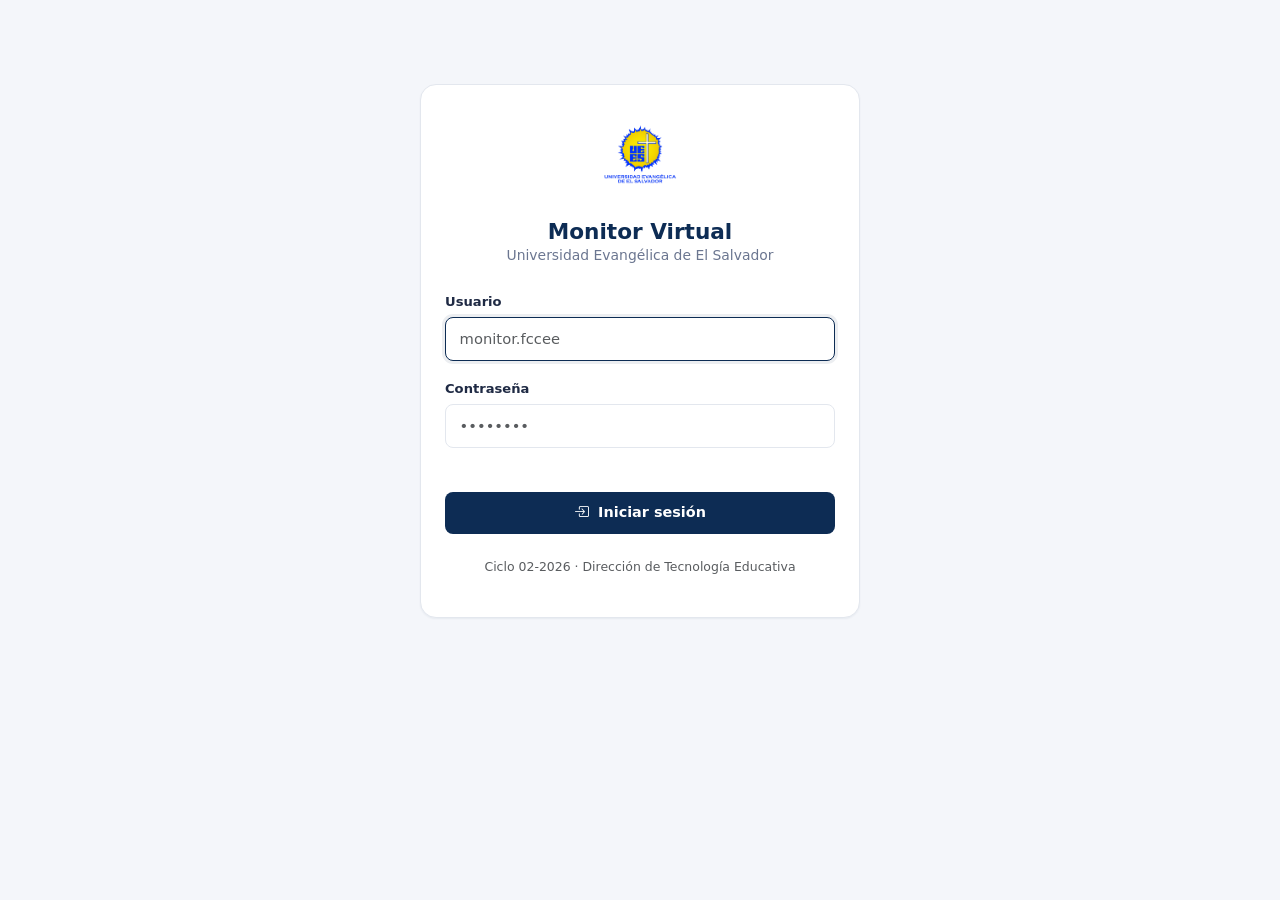
<file: index.html>
<!DOCTYPE html>
<html lang="es">
<head>
  <meta charset="UTF-8" />
  <meta name="viewport" content="width=device-width, initial-scale=1.0" />
  <title>Monitoreo Virtual · UEES</title>
  <link href="https://cdn.jsdelivr.net/npm/bootstrap@5.3.3/dist/css/bootstrap.min.css" rel="stylesheet">
  <link href="https://cdn.jsdelivr.net/npm/bootstrap-icons@1.11.3/font/bootstrap-icons.css" rel="stylesheet">
  <link rel="stylesheet" href="assets/css/styles.css">
</head>
<body>

<div class="app-shell" id="appShell">
  <div class="panel" style="max-width:440px;margin:60px auto;text-align:center;">
    <div class="header-logo" style="margin:0 auto 20px;width:90px;height:90px;">
      <img src="assets/img/logo.png" alt="UEES" style="max-width:100%;max-height:100%;object-fit:contain;">
    </div>
    <h1 style="color:var(--navy);font-size:1.35rem;font-weight:700;margin:0;">Monitor Virtual</h1>
    <p class="muted" style="margin-bottom:24px;">Universidad Evangélica de El Salvador</p>

    <form id="formLogin" style="text-align:left;">
      <div class="mb-3">
        <label class="form-label">Usuario</label>
        <input type="text" class="form-control" id="usuario" placeholder="monitor.fccee" required autofocus autocomplete="username">
      </div>
      <div class="mb-3">
        <label class="form-label">Contraseña</label>
        <input type="password" class="form-control" id="password" placeholder="••••••••" required autocomplete="current-password">
      </div>
      <div id="loginError" class="text-danger small mb-2" style="min-height:20px;text-align:center;"></div>
      <button type="submit" class="btn-brand w-100" id="btnLogin">
        <i class="bi bi-box-arrow-in-right me-1"></i>Iniciar sesión
      </button>
    </form>

    <p class="text-muted mt-4" style="font-size:.78rem;">
      Ciclo 02-2026 · Dirección de Tecnología Educativa
    </p>
  </div>
</div>

<div class="toast-stack" id="toasts"></div>

<script src="https://cdn.jsdelivr.net/npm/bootstrap@5.3.3/dist/js/bootstrap.bundle.min.js"></script>
<script src="assets/js/config.js"></script>
<script src="assets/js/api.js"></script>
<script>
document.addEventListener("DOMContentLoaded", () => {
  // Si ya hay sesión, redirigir
  const sesion = API.sesionObtener();
  if (sesion) {
    window.location.href = "pages/dashboard.html";
    return;
  }

  const form = document.getElementById("formLogin");
  form.onsubmit = async (e) => {
    e.preventDefault();
    const btn = document.getElementById("btnLogin");
    const err = document.getElementById("loginError");
    btn.disabled = true;
    btn.innerHTML = '<span class="spinner-border spinner-border-sm me-1"></span>Validando...';
    err.textContent = "";

    const usuario = document.getElementById("usuario").value.trim();
    const password = document.getElementById("password").value;

    const u = await API.login(usuario, password);
    if (u) {
      window.location.href = "pages/dashboard.html";
    } else {
      err.textContent = "Usuario o contraseña incorrectos";
      btn.disabled = false;
      btn.innerHTML = '<i class="bi bi-box-arrow-in-right me-1"></i>Iniciar sesión';
    }
  };
});
</script>
</body>
</html>
</file>
<file: assets/css/styles.css>
/* =========================================================
   MONITOR VIRTUAL UEES
   ========================================================= */

:root{
  --navy:#0D2C54; --navy-dark:#081d38; --navy-soft:#1a4173; --navy-light:#2a5d9a;
  --gold:#FFCC00; --gold-dark:#E6B800; --gold-soft:#FFF8DB;
  --bg:#F4F6FA; --bg-card:#FFFFFF; --border:#E3E7EE; --border-strong:#CDD4E0;
  --text:#1F2A44; --text-muted:#6B7690;
  --ok:#1F9D55; --ok-soft:#E6F6EC;
  --bad:#C53030; --bad-soft:#FBE9E9;
  --na:#718096; --na-soft:#EEF1F5;
  --shadow-sm:0 1px 2px rgba(13,44,84,.06);
  --shadow-md:0 4px 16px -6px rgba(13,44,84,.18);
  --shadow-lg:0 24px 48px -24px rgba(13,44,84,.35);
  --radius:10px; --radius-lg:16px;
}
*{ box-sizing:border-box; -webkit-tap-highlight-color:transparent; }
html,body{ height:100%; }
body{
  font-family:'Segoe UI',system-ui,-apple-system,sans-serif;
  background:var(--bg); color:var(--text); margin:0; font-size:15px; line-height:1.5;
  -webkit-font-smoothing:antialiased;
}
.app-shell{ max-width:1180px; margin:0 auto; padding:24px 20px 80px; }

.app-header{
  background:var(--navy); color:#fff; border-radius:var(--radius-lg);
  padding:22px 26px; position:relative; overflow:hidden;
  border-bottom:4px solid var(--gold); box-shadow:var(--shadow-md);
}
.app-header::before{
  content:""; position:absolute; top:-80px; right:-80px; width:280px; height:280px;
  background:radial-gradient(circle,rgba(255,204,0,.10) 0%,transparent 65%); pointer-events:none;
}
.app-header h1{ font-weight:700; font-size:1.3rem; margin:0; letter-spacing:-.2px; }
.app-header p{ margin:4px 0 0; color:rgba(255,255,255,.75); font-size:.86rem; }
.header-logo{
  width:54px; height:54px; background:#fff; border-radius:12px;
  display:flex; align-items:center; justify-content:center; padding:6px; flex-shrink:0;
}
.header-logo img{ max-width:100%; max-height:100%; object-fit:contain; }
.badge-ciclo{
  background:rgba(255,204,0,.12); border:1px solid rgba(255,204,0,.4);
  color:var(--gold); padding:.32rem .72rem; border-radius:999px;
  font-size:.75rem; font-weight:600; display:inline-flex; align-items:center;
}

.stepper{ display:flex; gap:8px; flex-wrap:wrap; justify-content:center; margin:22px 0; }
.step-item{
  display:flex; align-items:center; gap:8px; background:#fff;
  border:1.5px solid var(--border); border-radius:999px; padding:.48rem .95rem;
  font-size:.8rem; font-weight:600; color:var(--text-muted); transition:all .18s ease;
}
.step-item .num{
  width:20px; height:20px; border-radius:50%; background:var(--bg); color:var(--navy);
  display:grid; place-items:center; font-size:.68rem; font-weight:700;
}
.step-item.active{ background:var(--navy); border-color:var(--navy); color:#fff; box-shadow:var(--shadow-sm); }
.step-item.active .num{ background:var(--gold); color:var(--navy); }
.step-item.done{ border-color:var(--ok); color:var(--ok); }
.step-item.done .num{ background:var(--ok); color:#fff; }

.panel{
  background:var(--bg-card); border-radius:var(--radius-lg); padding:24px;
  border:1px solid var(--border); box-shadow:var(--shadow-sm); margin-bottom:18px;
}
.panel h2{
  font-size:1.08rem; font-weight:700; margin:0 0 6px; color:var(--navy);
  display:flex; align-items:center; gap:10px;
}
.panel h2 i{ color:var(--navy-light); font-size:1.1rem; }
.panel .muted{ color:var(--text-muted); font-size:.87rem; margin:0 0 18px; }

.context-bar{
  background:#fff; border:1px solid var(--border); border-radius:var(--radius);
  padding:16px 20px; display:flex; gap:20px; align-items:center; flex-wrap:wrap;
  margin-bottom:18px;
}
.context-bar label{
  font-weight:600; font-size:.76rem; color:var(--text-muted);
  text-transform:uppercase; letter-spacing:.4px; display:block; margin-bottom:4px;
}
.context-bar select{ max-width:280px; }
.context-info{
  flex:1; min-width:240px; font-size:.87rem; color:var(--text-muted);
  border-left:3px solid var(--gold); padding-left:14px;
}
.context-info strong{ color:var(--navy); }

.tile-card{
  display:block; background:#fff; border:1px solid var(--border); border-radius:var(--radius-lg);
  padding:24px; text-decoration:none; color:inherit; height:100%;
  transition:all .2s ease;
}
.tile-card:hover{ border-color:var(--navy); box-shadow:var(--shadow-md); transform:translateY(-3px); }
.tile-card:hover .tile-icon{ background:var(--gold); color:var(--navy); }
.tile-icon{
  width:52px; height:52px; border-radius:12px; background:var(--navy); color:#fff;
  display:flex; align-items:center; justify-content:center; font-size:1.4rem;
  margin-bottom:16px; transition:all .2s ease;
}
.tile-icon-small{
  width:40px; height:40px; border-radius:10px; background:var(--gold-soft); color:var(--navy);
  display:flex; align-items:center; justify-content:center; font-size:1.1rem; flex-shrink:0;
}
.tile-card h6{ font-size:1.02rem; font-weight:700; color:var(--navy); margin:0 0 8px; }
.tile-card p{ color:var(--text-muted); font-size:.87rem; margin:0 0 14px; line-height:1.5; }
.tile-link{ color:var(--navy); font-weight:600; font-size:.85rem; display:inline-flex; align-items:center; gap:6px; }

.select-card{
  background:#fff; border:1.5px solid var(--border); border-radius:var(--radius);
  padding:18px; cursor:pointer; transition:all .18s ease; height:100%;
  display:flex; gap:14px; align-items:flex-start;
}
.select-card:hover{ border-color:var(--navy); box-shadow:var(--shadow-sm); transform:translateY(-2px); }
.select-card.selected{ border-color:var(--navy); background:#F8FAFF; border-left:4px solid var(--gold); padding-left:15px; }
.select-card .icon{
  width:42px; height:42px; flex:0 0 42px; border-radius:10px;
  display:flex; align-items:center; justify-content:center;
  font-size:1.15rem; color:#fff; background:var(--navy);
}
.select-card h6{ margin:0 0 4px; font-weight:700; font-size:.95rem; color:var(--text); }
.select-card small{ color:var(--text-muted); font-size:.82rem; }

.assign-row{
  border:1.5px solid var(--border); border-radius:var(--radius); padding:14px 18px;
  display:flex; align-items:center; gap:14px; transition:all .18s ease;
  background:#fff; cursor:pointer;
}
.assign-row:hover{ border-color:var(--navy); box-shadow:var(--shadow-sm); }
.assign-row.selected{ border-color:var(--navy); background:#F8FAFF; border-left:4px solid var(--gold); padding-left:15px; }
.assign-row .status-dot{ width:10px; height:10px; border-radius:50%; background:#CBD5E1; flex:0 0 10px; }
.assign-row .fw-bold{ color:var(--text); font-size:.95rem; }

.docente-card{
  background:linear-gradient(135deg,var(--navy) 0%,var(--navy-soft) 100%);
  color:#fff; border-radius:var(--radius); padding:18px 22px; margin-bottom:20px;
  display:flex; align-items:center; gap:16px; border-left:4px solid var(--gold);
}
.docente-card .dc-icon{
  width:44px; height:44px; border-radius:50%; background:rgba(255,255,255,.15);
  display:flex; align-items:center; justify-content:center; font-size:1.2rem; flex-shrink:0;
}
.docente-card .dc-label{
  font-size:.72rem; color:rgba(255,255,255,.65); text-transform:uppercase;
  letter-spacing:.5px; margin-bottom:2px;
}
.docente-card .dc-value{ font-size:.95rem; font-weight:600; }
.docente-card .dc-value.correo{ color:var(--gold); font-weight:500; font-size:.85rem; font-family:Consolas,Monaco,monospace; }

.criterio{
  border:1px solid var(--border); border-radius:var(--radius); padding:16px 18px;
  margin-bottom:12px; background:#fff; transition:border-color .15s ease;
}
.criterio:hover{ border-color:var(--border-strong); }
.criterio label.q{
  font-weight:600; font-size:.92rem; display:flex; align-items:center; gap:10px;
  margin-bottom:12px; color:var(--text);
}
.criterio label.q i{ color:var(--navy-light); font-size:1rem; width:18px; text-align:center; }
.criterio.bloqueado{ background:#FAFBFD; opacity:.7; }

.seg{ display:flex; gap:8px; flex-wrap:wrap; }
.seg input{ display:none; }
.seg label{
  border:1.5px solid var(--border); background:#fff; border-radius:8px;
  padding:.45rem 1rem; cursor:pointer; font-weight:600; font-size:.82rem;
  color:var(--text-muted); transition:all .15s ease; min-width:66px;
  text-align:center; user-select:none;
}
.seg label:hover{ border-color:var(--navy); color:var(--navy); }
.seg input:checked + label.opt-si{ background:var(--ok); border-color:var(--ok); color:#fff; }
.seg input:checked + label.opt-no{ background:var(--bad); border-color:var(--bad); color:#fff; }
.seg input:checked + label.opt-na{ background:var(--na); border-color:var(--na); color:#fff; }
.seg input:disabled + label{ opacity:.4; cursor:not-allowed; }

.form-control, .form-select{
  border-radius:8px; border:1.5px solid var(--border); font-size:.92rem;
  padding:.6rem .85rem; color:var(--text);
  transition:border-color .15s ease, box-shadow .15s ease;
}
.form-control:focus, .form-select:focus{
  border-color:var(--navy); box-shadow:0 0 0 3px rgba(13,44,84,.08); outline:none;
}
.form-control:disabled, .form-select:disabled{ background:#F4F6FA; color:var(--text-muted); }
textarea.form-control{ font-size:.9rem; line-height:1.55; resize:vertical; min-height:96px; }
.form-label{ font-weight:600; font-size:.82rem; color:var(--text); margin-bottom:6px; }

.rte-toolbar{
  display:flex; gap:2px; padding:5px 6px; background:#FAFBFD;
  border:1.5px solid var(--border); border-bottom:none;
  border-radius:8px 8px 0 0; align-items:center;
}
.rte-toolbar button{
  background:transparent; border:none; padding:.32rem .55rem; border-radius:5px;
  color:var(--text-muted); cursor:pointer; font-size:.9rem; transition:all .15s ease;
}
.rte-toolbar button:hover{ background:var(--gold-soft); color:var(--navy); }
.rte-sep{ width:1px; height:18px; background:var(--border); margin:0 4px; }
.rte-editor{
  min-height:100px; padding:.7rem .9rem;
  border:1.5px solid var(--border); border-radius:0 0 8px 8px;
  font-size:.92rem; background:#fff; outline:none; line-height:1.55;
}
.rte-editor:focus{ border-color:var(--navy); box-shadow:0 0 0 3px rgba(13,44,84,.06); }
.rte-editor:empty:before{ content:attr(data-placeholder); color:#A8B0C2; pointer-events:none; }

.btn-brand{
  background:var(--navy); color:#fff; border:none; border-radius:8px;
  font-weight:600; padding:.65rem 1.3rem; cursor:pointer; font-size:.9rem;
  display:inline-flex; align-items:center; justify-content:center; gap:6px;
  transition:all .18s ease;
}
.btn-brand:hover:not(:disabled){ background:var(--navy-dark); color:#fff; transform:translateY(-1px); box-shadow:var(--shadow-md); }
.btn-brand:disabled{ opacity:.45; cursor:not-allowed; }

.btn-gold{
  background:var(--gold); color:var(--navy); border:none; border-radius:8px;
  font-weight:700; padding:.65rem 1.3rem; cursor:pointer; font-size:.9rem;
  display:inline-flex; align-items:center; justify-content:center; gap:6px;
  transition:all .18s ease;
}
.btn-gold:hover:not(:disabled){ background:var(--gold-dark); transform:translateY(-1px); }
.btn-gold:disabled{ opacity:.45; cursor:not-allowed; }

.btn-ghost{
  background:#fff; border:1.5px solid var(--border); border-radius:8px;
  font-weight:600; padding:.65rem 1.15rem; color:var(--text-muted);
  cursor:pointer; font-size:.88rem; text-decoration:none;
  display:inline-flex; align-items:center; justify-content:center; gap:6px;
  transition:all .18s ease;
}
.btn-ghost:hover{ border-color:var(--navy); color:var(--navy); }

.btn-ghost-light{
  background:rgba(255,255,255,.10); border:1.5px solid rgba(255,255,255,.25);
  border-radius:8px; font-weight:600; padding:.5rem 1rem; color:#fff;
  cursor:pointer; font-size:.83rem; text-decoration:none;
  display:inline-flex; align-items:center; gap:6px; transition:all .18s ease;
}
.btn-ghost-light:hover{ background:rgba(255,255,255,.18); border-color:var(--gold); color:var(--gold); }

.btn-danger-soft{
  background:var(--bad-soft); color:var(--bad); border:1.5px solid #F5C6C6;
  border-radius:7px; font-weight:600; padding:.35rem .8rem; font-size:.8rem;
  cursor:pointer; transition:all .15s ease;
}
.btn-danger-soft:hover{ background:#F5D6D6; }

.stat{
  background:#fff; border:1px solid var(--border); border-radius:var(--radius);
  padding:16px 14px; text-align:center;
}
.stat .n{ font-size:1.7rem; font-weight:800; color:var(--navy); line-height:1; letter-spacing:-.5px; }
.stat .l{
  font-size:.72rem; color:var(--text-muted); margin-top:6px;
  text-transform:uppercase; letter-spacing:.5px; font-weight:600;
}
.stat.ok .n{ color:var(--ok); }
.stat.bad .n{ color:var(--bad); }
.stat.na .n{ color:var(--na); }

.progress-soft{ height:7px; background:#EEF1F5; border-radius:99px; overflow:hidden; }
.progress-soft > div{
  height:100%; background:linear-gradient(90deg,var(--navy) 0%,var(--gold) 100%);
  transition:width .35s ease; border-radius:99px;
}

.resumen-item{
  background:#fff; border:1px solid var(--border); border-radius:9px;
  padding:12px 16px; margin-bottom:8px; display:flex; align-items:center;
  gap:14px; font-size:.88rem; transition:border-color .15s ease;
}
.resumen-item:hover{ border-color:var(--border-strong); }
.resumen-item .ri-label{ flex:1; color:var(--text-muted); }
.resumen-item .ri-value{ font-weight:700; padding:.2rem .65rem; border-radius:5px; font-size:.82rem; }
.ri-value.si{ background:var(--ok-soft); color:var(--ok); }
.ri-value.no{ background:var(--bad-soft); color:var(--bad); }
.ri-value.na{ background:var(--na-soft); color:var(--na); }

.admin-tabs{ border-bottom:1px solid var(--border); gap:2px; }
.admin-tabs .nav-link{
  border-radius:8px 8px 0 0; font-weight:600; color:var(--text-muted);
  padding:.6rem 1.05rem; font-size:.86rem; border:none; background:transparent;
  display:inline-flex; align-items:center; gap:6px; transition:all .15s ease;
}
.admin-tabs .nav-link:hover{ color:var(--navy); background:var(--gold-soft); }
.admin-tabs .nav-link.active{ background:var(--navy); color:#fff; }
.admin-tabs .nav-link.active i{ color:var(--gold); }

.table{ font-size:.86rem; margin-bottom:0; }
.table thead th{
  font-weight:700; font-size:.72rem; text-transform:uppercase; letter-spacing:.5px;
  color:var(--text-muted); border-bottom:2px solid var(--border);
  padding:.85rem .7rem; background:#FAFBFD;
}
.table tbody tr{ transition:background .15s ease; }
.table tbody tr:hover{ background:#FAFBFD; }
.table td{ vertical-align:middle; padding:.8rem .7rem; border-color:var(--border); }

.toast-stack{
  position:fixed; bottom:20px; right:20px; z-index:9999;
  display:flex; flex-direction:column; gap:10px; max-width:340px;
}
.toast-card{
  background:#fff; border-radius:9px; padding:14px 18px;
  box-shadow:var(--shadow-lg); border-left:4px solid var(--navy);
  animation:slideIn .3s ease; min-width:270px;
}
.toast-card.ok{ border-left-color:var(--ok); }
.toast-card.err{ border-left-color:var(--bad); }
.toast-card h6{ margin:0 0 3px; font-size:.87rem; font-weight:700; color:var(--text); }
.toast-card p{ margin:0; font-size:.79rem; color:var(--text-muted); line-height:1.4; }
@keyframes slideIn{ from{ transform:translateX(30px); opacity:0; } to{ transform:translateX(0); opacity:1; } }

.hidden{ display:none !important; }
.fade-in{ animation:fadeIn .3s ease; }
@keyframes fadeIn{ from{ opacity:0; transform:translateY(6px); } to{ opacity:1; transform:none; } }
.empty-state{ text-align:center; padding:40px 20px; color:var(--text-muted); }
.empty-state i{ font-size:2.4rem; opacity:.3; color:var(--navy); display:block; margin-bottom:12px; }

@media (max-width: 576px){
  .app-shell{ padding:16px 12px 60px; }
  .app-header{ padding:18px; }
  .app-header h1{ font-size:1.1rem; }
  .header-logo{ width:44px; height:44px; }
  .panel{ padding:18px; }
  .context-bar{ padding:14px; }
  .context-info{ border-left:none; border-top:3px solid var(--gold); padding-left:0; padding-top:10px; }
  .toast-stack{ left:12px; right:12px; bottom:12px; max-width:none; }
  .toast-card{ min-width:auto; }
  .stat .n{ font-size:1.4rem; }
  .admin-tabs{ flex-wrap:nowrap; overflow-x:auto; white-space:nowrap; }
  .admin-tabs::-webkit-scrollbar{ display:none; }
}
@media print{
  body{ background:#fff; }
  .app-header,.stepper,.btn-brand,.btn-gold,.btn-ghost,.btn-ghost-light,.toast-stack,.admin-tabs,.context-bar{ display:none !important; }
  .panel{ box-shadow:none; border:1px solid #ddd; page-break-inside:avoid; }
  .app-shell{ max-width:100%; padding:0; }
}
</file>
